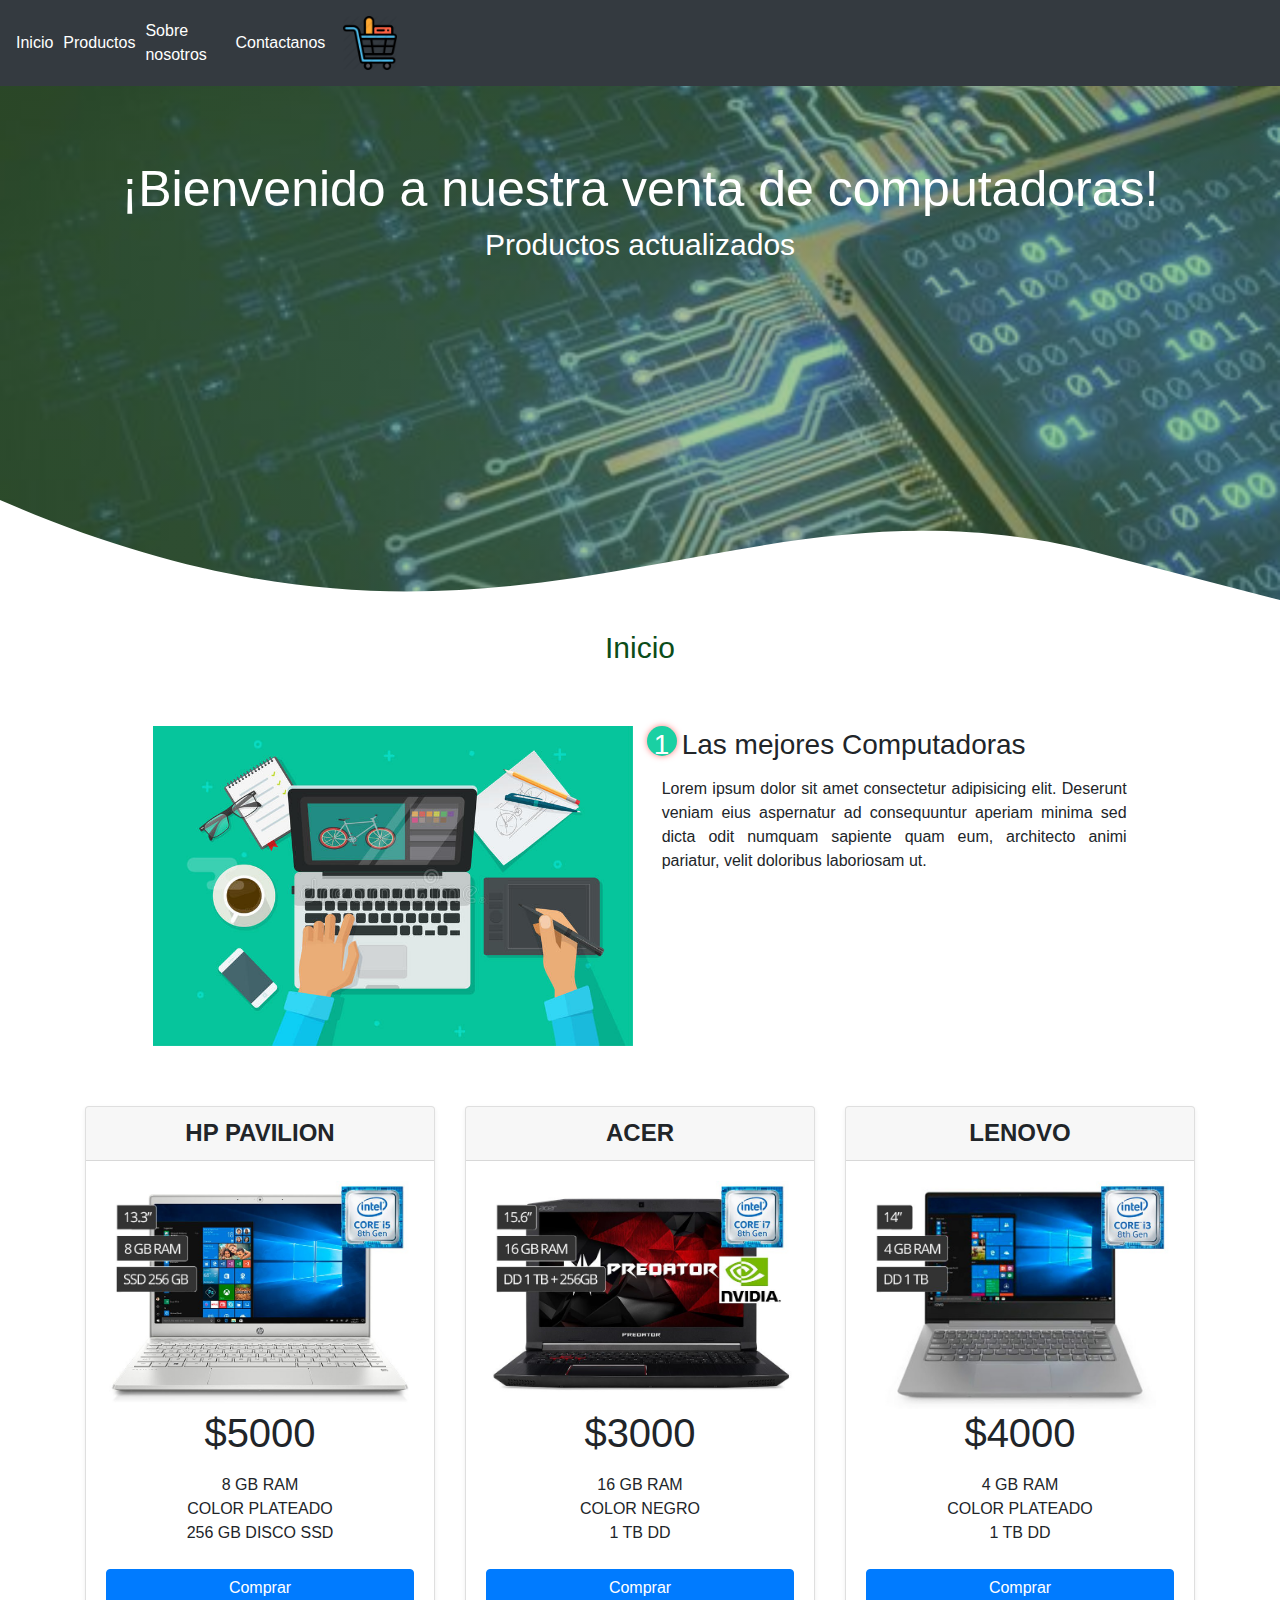
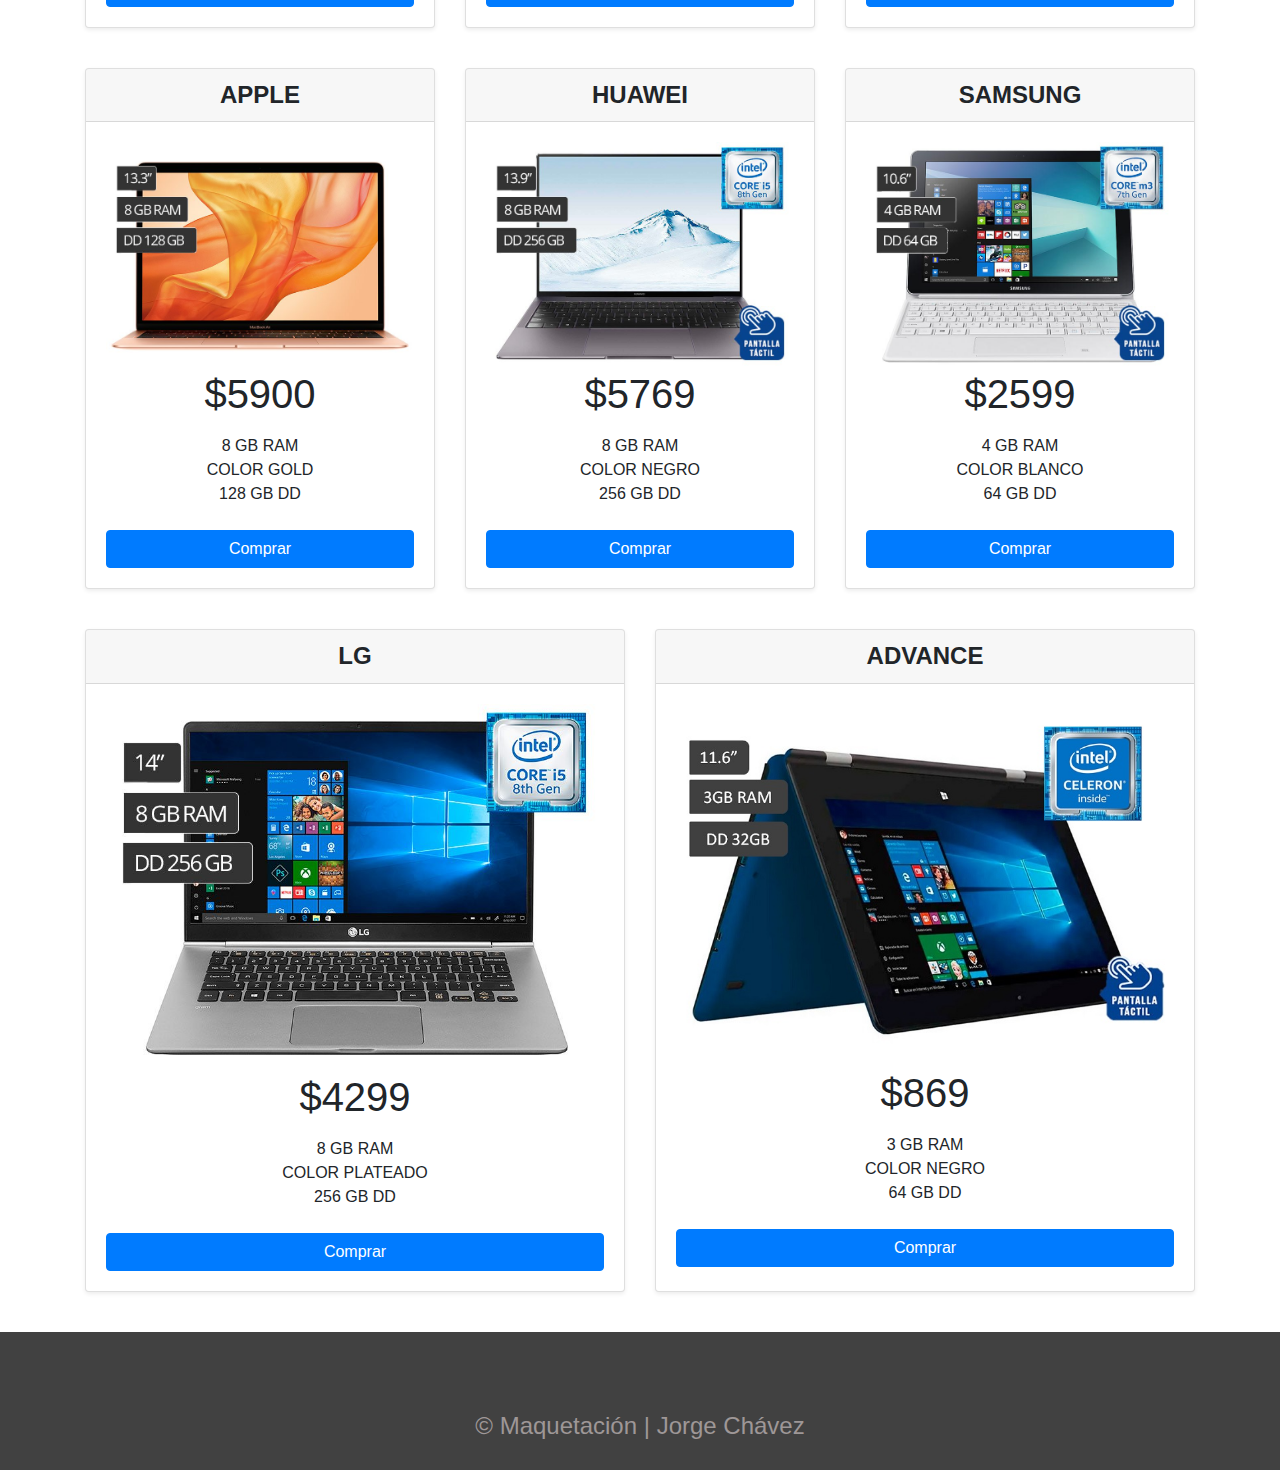
<file: Diseño con Bootstrap/index.html>
<!DOCTYPE html>
<html>
    <head>
        <meta charset="UTF-8">
        <meta name="viewport" content="width=device-width, user-scalable=no, initial-scale=1.0, maximum-scale=1.0, minimum-scale=1.0">
        <link rel="stylesheet" type="text/css" href="css/estilos.css">
        <link rel="stylesheet" href="css/bootstrap.min.css">
    </head>
    <body>
        <header>
            <nav class="navbar navbar-expand-md navbar-dark fixed-top bg-dark">
                <a href="#">Inicio</a>
                <a href="#">Productos</a>
                <a href="#">Sobre nosotros</a>
                <a href="#">Contactanos</a>
                <div class="container">
                    <div class="row align-items-stretch justify-content-between">
                            <div class="collapse navbar-collapse" id="navbarCollapse">
                                <ul class="navbar-nav mr-auto">
                                    <li class="nav-item dropdown">
                                        <img src="img/cart.jpeg" class="nav-link dropdown-toggle img-fluid" height="70px"
                                            width="70px" href="#" id="dropdown01" data-toggle="dropdown" aria-haspopup="true"
                                            aria-expanded="false"></img>
                                        <div id="carrito" class="dropdown-menu" aria-labelledby="navbarCollapse">
                                            <table id="lista-carrito" class="table">
                                                <thead>
                                                    <tr>
                                                        <th>Imagen</th>
                                                        <th>Nombre</th>
                                                        <th>Precio</th>
                                                    </tr>
                                                </thead>
                                                <tbody></tbody>
                                            </table>
        
                                            <a href="#" id="vaciar-carrito" class="btn btn-primary btn-block">Vaciar Carrito</a>
                                        </div>
                                    </li>
                                </ul>
                            </div>
                    </div>
                </div>
            </nav>
            <section class="textos-header">
                <h1>¡Bienvenido a nuestra venta de computadoras!</h1>
                <h2>Productos actualizados</h2>
            </section>
            <!-- Generated by https://smooth.ie/blogs/news/svg-wavey-transitions-between-sections -->
            <div class="wave" style="height: 150px; overflow: hidden;"><svg viewBox="0 0 500 150" preserveAspectRatio="none"
                    style="height: 100%; width: 100%;">
                    <path d="M0.00,49.99 C197.17,268.91 279.00,15.29 421.78,98.19 L500.00,150.00 L0.00,150.00 Z"
                        style="stroke: none; fill: #fff;"></path>
                </svg></div>
        </header>
        <section class="contenedor sobre-nosotros">
            <h2 class="titulo">Inicio</h2>
            <div class="contenedor-sobre-nosotros">
                <img src="img/table.jpg" alt="" class="imagen-about-us">
                <div class="contenido-textos">
                    <h3><span>1</span>Las mejores Computadoras</h3>
                    <p>Lorem ipsum dolor sit amet consectetur adipisicing elit. Deserunt veniam eius aspernatur ad
                        consequuntur aperiam minima sed dicta odit numquam sapiente quam eum, architecto animi pariatur,
                        velit doloribus laboriosam ut.</p>
                </div>
            </div>
        </section>
        <section class="productos">
            <div class="container" id="lista-productos">
           
                <div class="card-deck mb-3 text-center">
                    
                    <div class="card mb-4 shadow-sm">
                        <div class="card-header">
                            <h4 class="my-0 font-weight-bold">HP PAVILION</h4>
                        </div>
                        <div class="card-body">
                            <img src="img/hp1.jpg" class="card-img-top">
                            <h1 class="card-title pricing-card-title precio">$<span class="">5000</span></h1>
    
                            <ul class="list-unstyled mt-3 mb-4">
                                <li></li>
                                <li>8 GB RAM</li>
                                <li>COLOR PLATEADO</li>
                                <li>256 GB DISCO SSD</li>
                            </ul>
                            <a href="" class="btn btn-block btn-primary agregar-carrito" data-id="1">Comprar</a>
                        </div>
                    </div>
    
                    <div class="card mb-4 shadow-sm">
                        <div class="card-header">
                            <h4 class="my-0 font-weight-bold">ACER </h4>
                        </div>
                        <div class="card-body">
                            <img src="img/acer.jpg" class="card-img-top">
                            <h1 class="card-title pricing-card-title precio">$<span class="">3000</span></h1>
    
                            <ul class="list-unstyled mt-3 mb-4">
                                <li></li>
                                <li>16 GB RAM</li>
                                <li>COLOR NEGRO</li>
                                <li>1 TB DD</li>
                            </ul>
                            <a href="" class="btn btn-block btn-primary agregar-carrito" data-id="2">Comprar</a>
                        </div>
                    </div>
    
                    <div class="card mb-4 shadow-sm">
                        <div class="card-header">
                            <h4 class="my-0 font-weight-bold">LENOVO</h4>
                        </div>
                        <div class="card-body">
                            <img src="img/lenovo.jpg" class="card-img-top">
                            <h1 class="card-title pricing-card-title precio">$<span class="">4000</span></h1>
    
                            <ul class="list-unstyled mt-3 mb-4">
                                <li></li>
                                <li>4 GB RAM</li>
                                <li>COLOR PLATEADO</li>
                                <li>1 TB DD</li>
                            </ul>
                            <a href="" class="btn btn-block btn-primary agregar-carrito" data-id="3">Comprar</a>
                        </div>
                    </div>
    
                </div>
    
                <div class="card-deck mb-3 text-center">
                    
                    <div class="card mb-4 shadow-sm">
                        <div class="card-header">
                            <h4 class="my-0 font-weight-bold">APPLE</h4>
                        </div>
                        <div class="card-body">
                            <img src="img/apple.jpg" class="card-img-top">
                            <h1 class="card-title pricing-card-title precio">$<span class="">5900</span></h1>
    
                            <ul class="list-unstyled mt-3 mb-4">
                                <li></li>
                                <li>8 GB RAM</li>
                                <li>COLOR GOLD</li>
                                <li>128 GB DD</li>
                            </ul>
                            <a href="" class="btn btn-block btn-primary agregar-carrito" data-id="4">Comprar</a>
                        </div>
                    </div>
    
                    <div class="card mb-4 shadow-sm">
                        <div class="card-header">
                            <h4 class="my-0 font-weight-bold">HUAWEI</h4>
                        </div>
                        <div class="card-body">
                            <img src="img/huawei.jpg" class="card-img-top">
                            <h1 class="card-title pricing-card-title precio">$<span class="">5769</span></h1>
    
                            <ul class="list-unstyled mt-3 mb-4">
                                <li></li>
                                <li>8 GB RAM</li>
                                <li>COLOR NEGRO</li>
                                <li>256 GB DD</li>
                            </ul>
                            <a href="" class="btn btn-block btn-primary agregar-carrito" data-id="5">Comprar</a>
                        </div>
                    </div>
    
                    <div class="card mb-4 shadow-sm">
                        <div class="card-header">
                            <h4 class="my-0 font-weight-bold">SAMSUNG</h4>
                        </div>
                        <div class="card-body">
                            <img src="img/samsung.jpg" class="card-img-top">
                            <h1 class="card-title pricing-card-title precio">$<span class="">2599</span></h1>
    
                            <ul class="list-unstyled mt-3 mb-4">
                                <li></li>
                                <li>4 GB RAM</li>
                                <li>COLOR BLANCO</li>
                                <li>64 GB DD</li>
                            </ul>
                            <a href="" class="btn btn-block btn-primary agregar-carrito" data-id="6">Comprar</a>
                        </div>
                    </div>
    
                </div>
    
                <div class="card-deck mb-3 text-center">
                    
                    <div class="card mb-4 shadow-sm">
                        <div class="card-header">
                            <h4 class="my-0 font-weight-bold">LG</h4>
                        </div>
                        <div class="card-body">
                            <img src="img/lg.jpg" class="card-img-top">
                            <h1 class="card-title pricing-card-title precio">$<span class="">4299</span></h1>
    
                            <ul class="list-unstyled mt-3 mb-4">
                                <li></li>
                                <li>8 GB RAM</li>
                                <li>COLOR PLATEADO</li>
                                <li>256 GB DD</li>
                            </ul>
                            <a href="" class="btn btn-block btn-primary agregar-carrito" data-id="7">Comprar</a>
                        </div>
                    </div>
    
                    <div class="card mb-4 shadow-sm">
                        <div class="card-header">
                            <h4 class="my-0 font-weight-bold">ADVANCE</h4>
                        </div>
                        <div class="card-body">
                            <img src="img/advance.jpg" class="card-img-top">
                            <h1 class="card-title pricing-card-title precio">$<span class="">869</span></h1>
    
                            <ul class="list-unstyled mt-3 mb-4">
                                <li></li>
                                <li>3 GB RAM</li>
                                <li>COLOR NEGRO</li>
                                <li>64 GB DD</li>
                            </ul>
                            <a href="" class="btn btn-block btn-primary agregar-carrito" data-id="8">Comprar</a>
                        </div>
                    </div>
    
                
    
                </div>
    
    
            </div>
        </section>
        <footer>
            <h2 class="titulo-final">&copy; Maquetación | Jorge Chávez</h2>
        </footer>
        <script src="js/jquery-3.4.1.min.js"></script>
        <script src="js/bootstrap.min.js"></script>
        <script src="js/carrito.js"></script>
        <script src="js/pedido.js"></script>
    </body>
</html>
</file>
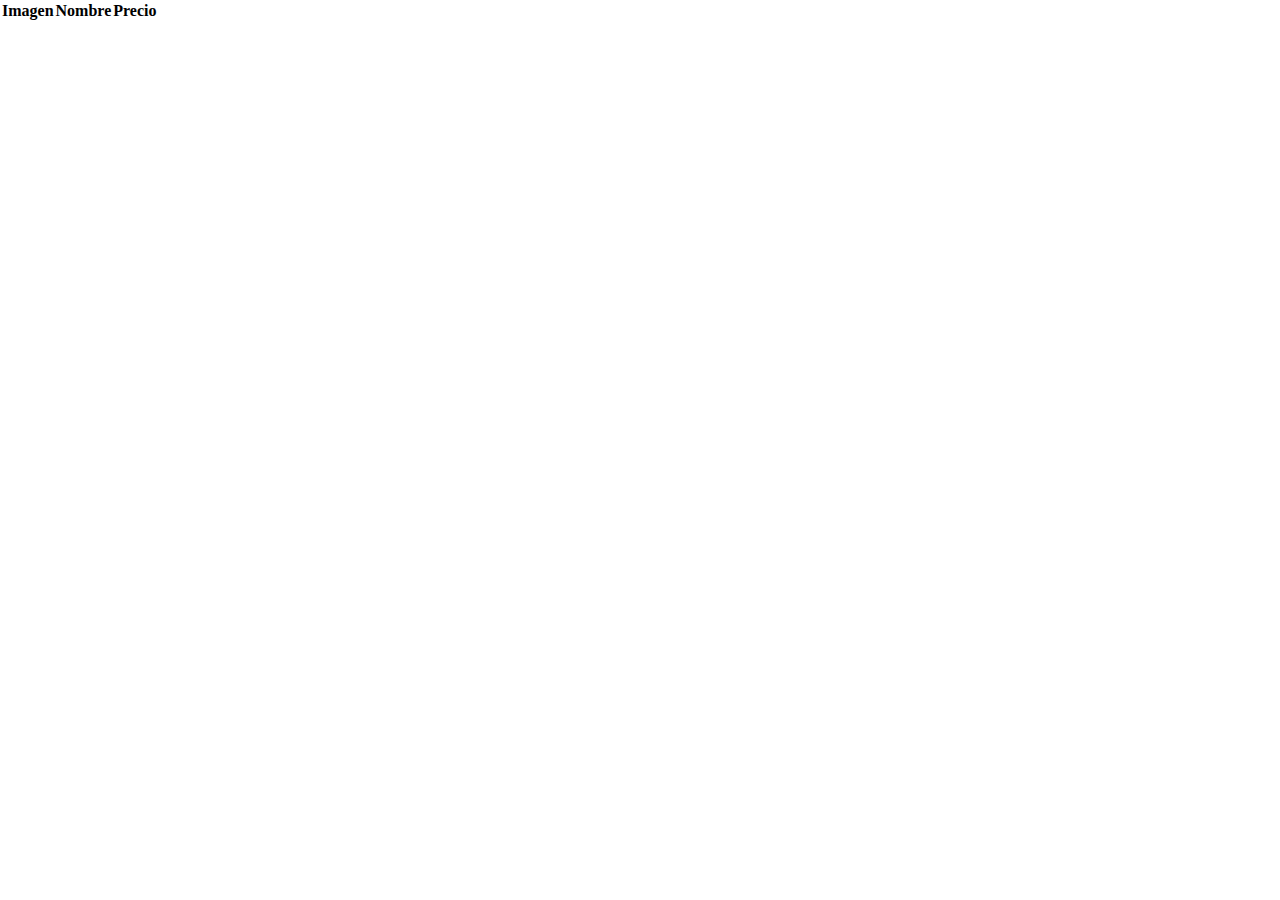
<file: Diseño con Bootstrap/carrito.html>
<!DOCTYPE html>
<html lang="en">

<head>
    <meta charset="UTF-8">
    <meta name="viewport" content="width=device-width, user-scalable=no, initial-scale=1.0, maximum-scale=1.0, minimum-scale=1.0">
    <link rel="stylesheet" type="text/css" href="css/estilos.css">

</head>

<body>
    <div id="carrito" class="dropdown-menu" aria-labelledby="navbarCollapse">
        <table id="lista-carrito" class="table">
            <thead>
                <tr>
                    <th>Imagen</th>
                    <th>Nombre</th>
                    <th>Precio</th>
                    <th></th>
                </tr>
            </thead>
            <tbody></tbody>
        </table>
    </div>
<script src="js/carrito.js"></script>


</body>
</html>
</file>
<file: Diseño con Bootstrap/css/estilos.css>
* {
    margin: 0;
    padding: 0;
    box-sizing: border-box;
}

body {
    font-family: 'Times New Roman', Times, serif;
}

.contenedor {
    padding: 60px 0;
    width: 90%;
    max-width: 1000px;
    margin: auto;
    overflow: hidden;
}

.titulo {
    color: #0b4d19;
    font-size: 30px;
    text-align: center;
    margin-bottom: 60px;
}

/* Header */

header {
    width: 100%;
    height: 600px;
    background: #868877;
    /* fallback for old browsers */
    background: -webkit-linear-gradient(to right, hsla(89, 60%, 33%, 0.459), hsla(89, 60%, 33%, 0.459)), url(../img/portada.jpg);
    /* Chrome 10-25, Safari 5.1-6 */
    background: linear-gradient(to right, hsla(89, 60%, 33%, 0.459), hsla(89, 60%, 33%, 0.459)), url(../img/portada.jpg);
    /* W3C, IE 10+/ Edge, Firefox 16+, Chrome 26+, Opera 12+, Safari 7+ */
    background-size: cover;
    background-attachment: fixed;
    position: relative;
}
nav > a{
    color:#fff;
    font-weight: 300;
    text-decoration: none;
    margin-right: 10px;
}

nav > a:hover{
    text-decoration: underline;
}

header .textos-header{
    display: flex;
    height: 430px;
    width: 100%;
    align-items: center;
    justify-content: center;
    flex-direction: column;
    text-align: center;
}

.textos-header h1{
    font-size: 50px;
    color:#fff;
}

.textos-header h2{
    font-size: 30px;
    font-weight: 300;
    color:#fff;
}

.wave{
    position: absolute;
    bottom: 0;
    width: 100%;
}

/* About us */

.sobre-nosotros{
    padding: 30px 0 60px 0;
}
.contenedor-sobre-nosotros{
    display: flex;
    justify-content: space-evenly;
}

.imagen-about-us{
    width: 48%;
}

.sobre-nosotros .contenido-textos{
    width: 48%;
}

.contenido-textos h3{
    margin-bottom: 15px;
}

.contenido-textos h3 span{
    background: #1ad0a3;
    color: #fff;
    border-radius: 50%;
    display: inline-block;
    text-align: center;
    width: 30px;
    height: 30px;
    padding: 2px;
    box-shadow: 0 0 6px 0 rgba(255, 0, 0, 0.5);
    margin-right: 5px;
}

.contenido-textos p{
    padding: 0px 0px 30px 15px;
    font-weight: 300;
    text-align: justify;
}




/* footer */

footer{
    background: #414141;
    padding: 60px 0 30px 0;
    margin: auto;
    overflow: hidden;
}

.contenedor-footer{
    display: flex;
    width: 90%;
    justify-content: space-evenly;
    margin: auto;
    padding-bottom: 50px;
    border-bottom: 1px solid #ccc;
}

.content-foo{
    text-align: center;
}

.content-foo h4{
    color: #fff;
    border-bottom: 3px solid #af20d3;
    padding-bottom: 5px;
    margin-bottom: 10px;
}

.content-foo p{
    color: #ccc;
}

.titulo-final{
    text-align: center;
    font-size: 24px;
    margin: 20px 0 0 0;
    color: #9e9797;
}

@media screen and (max-width:900px){
    header{
        background-position: center;
    }

    .contenedor-sobre-nosotros{
        flex-direction: column;
        justify-content: center;
        align-items: center;
    }

    .sobre-nosotros .contenido-textos{
        width: 90%;
    }

    .imagen-about-us{
        width: 90%;
    }
}

@media screen and (max-width:500px){
    nav{
        text-align: center;
        padding: 30px 0 0 0;
    }

    nav > a{
        margin-right: 5px;
    }

    .textos-header h1{
        font-size: 35px;
    }

    .textos-header h2{
        font-size: 20px;
    }

    /* ABOUT US */

    .imagen-about-us{
        margin-bottom: 60px;
        width: 99%;
    }

    .sobre-nosotros .contenido-textos{
        width: 95%;
    }

    /* Footer */

    .contenedor-footer{
        flex-direction: column;
        border: none;
    }

    .content-foo{
        margin-bottom: 20px;
        text-align: center;
    }

    .content-foo h4{
        border: none;
    }

    .content-foo p{
        color: #ccc;
        border-bottom: 1px solid #f2f2f2;
        padding-bottom: 20px;
    }

    .titulo-final{
        font-size: 20px;
    }
}
</file>
